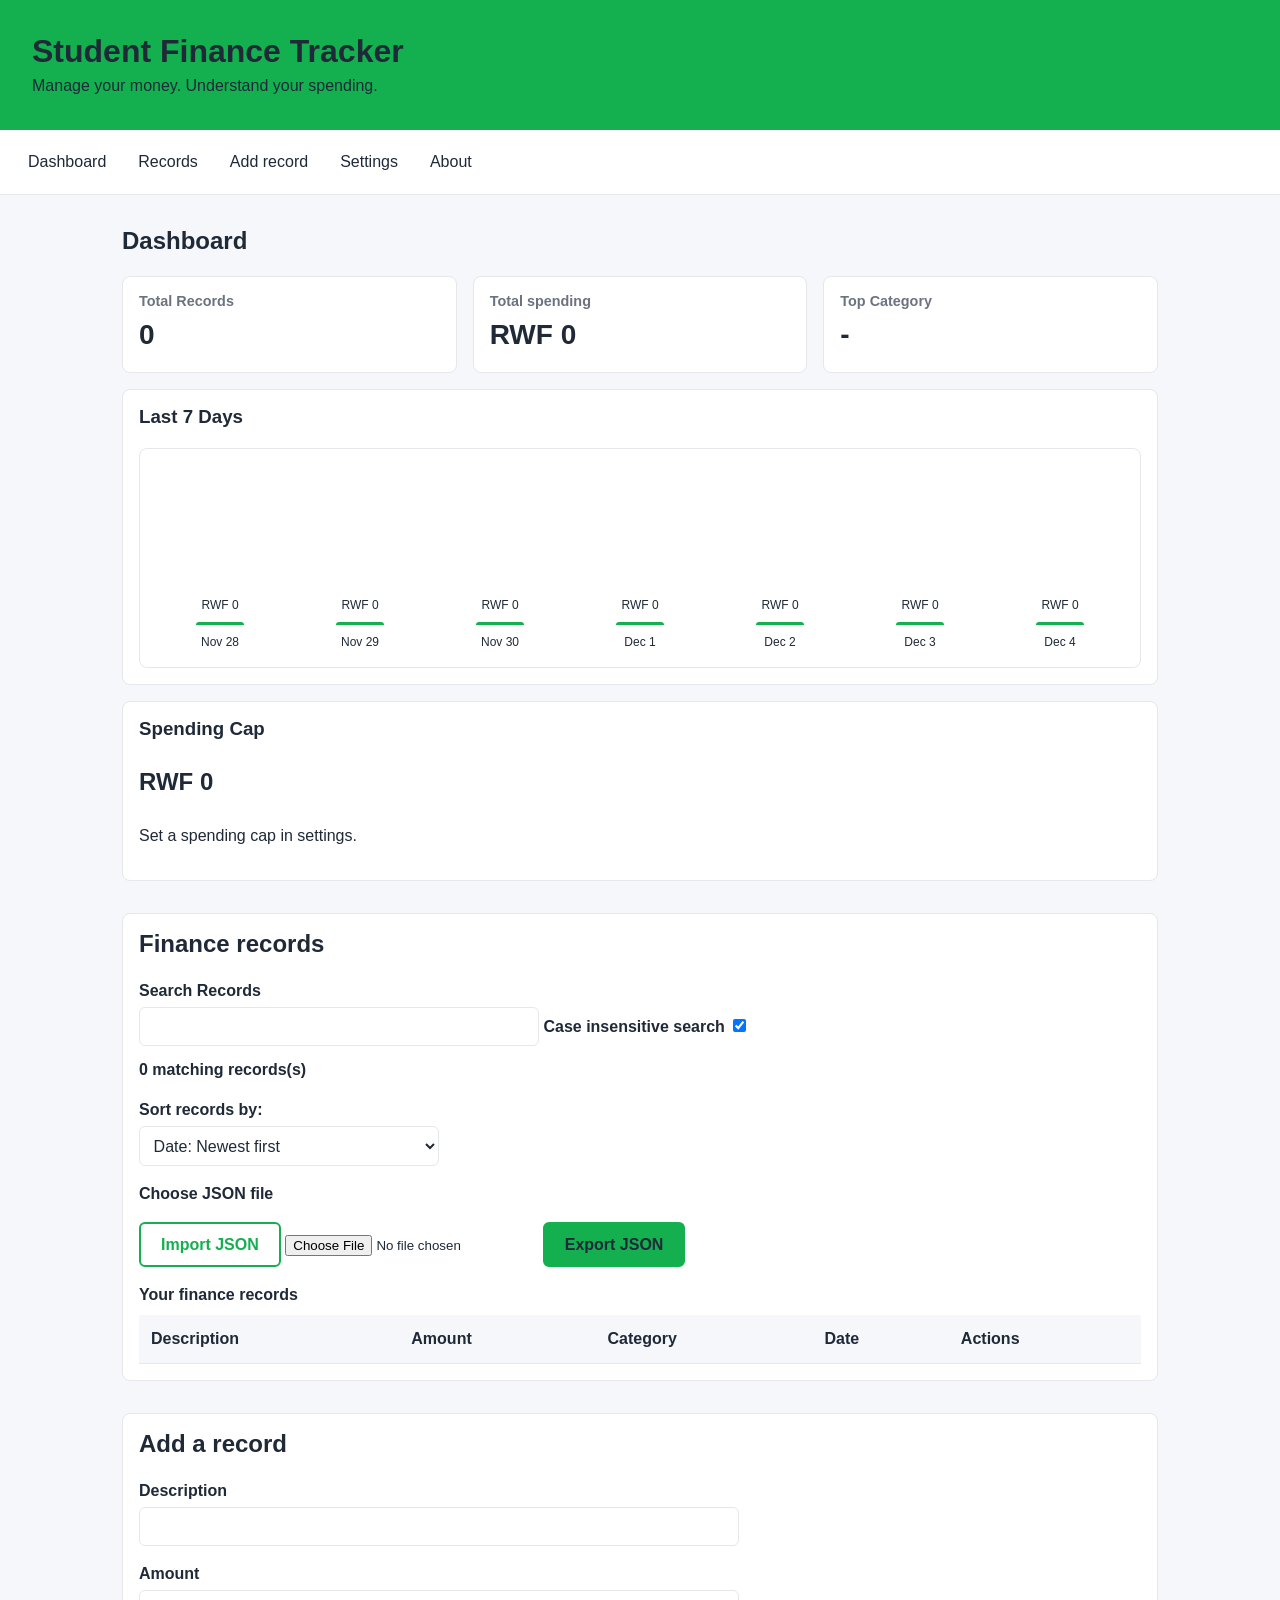
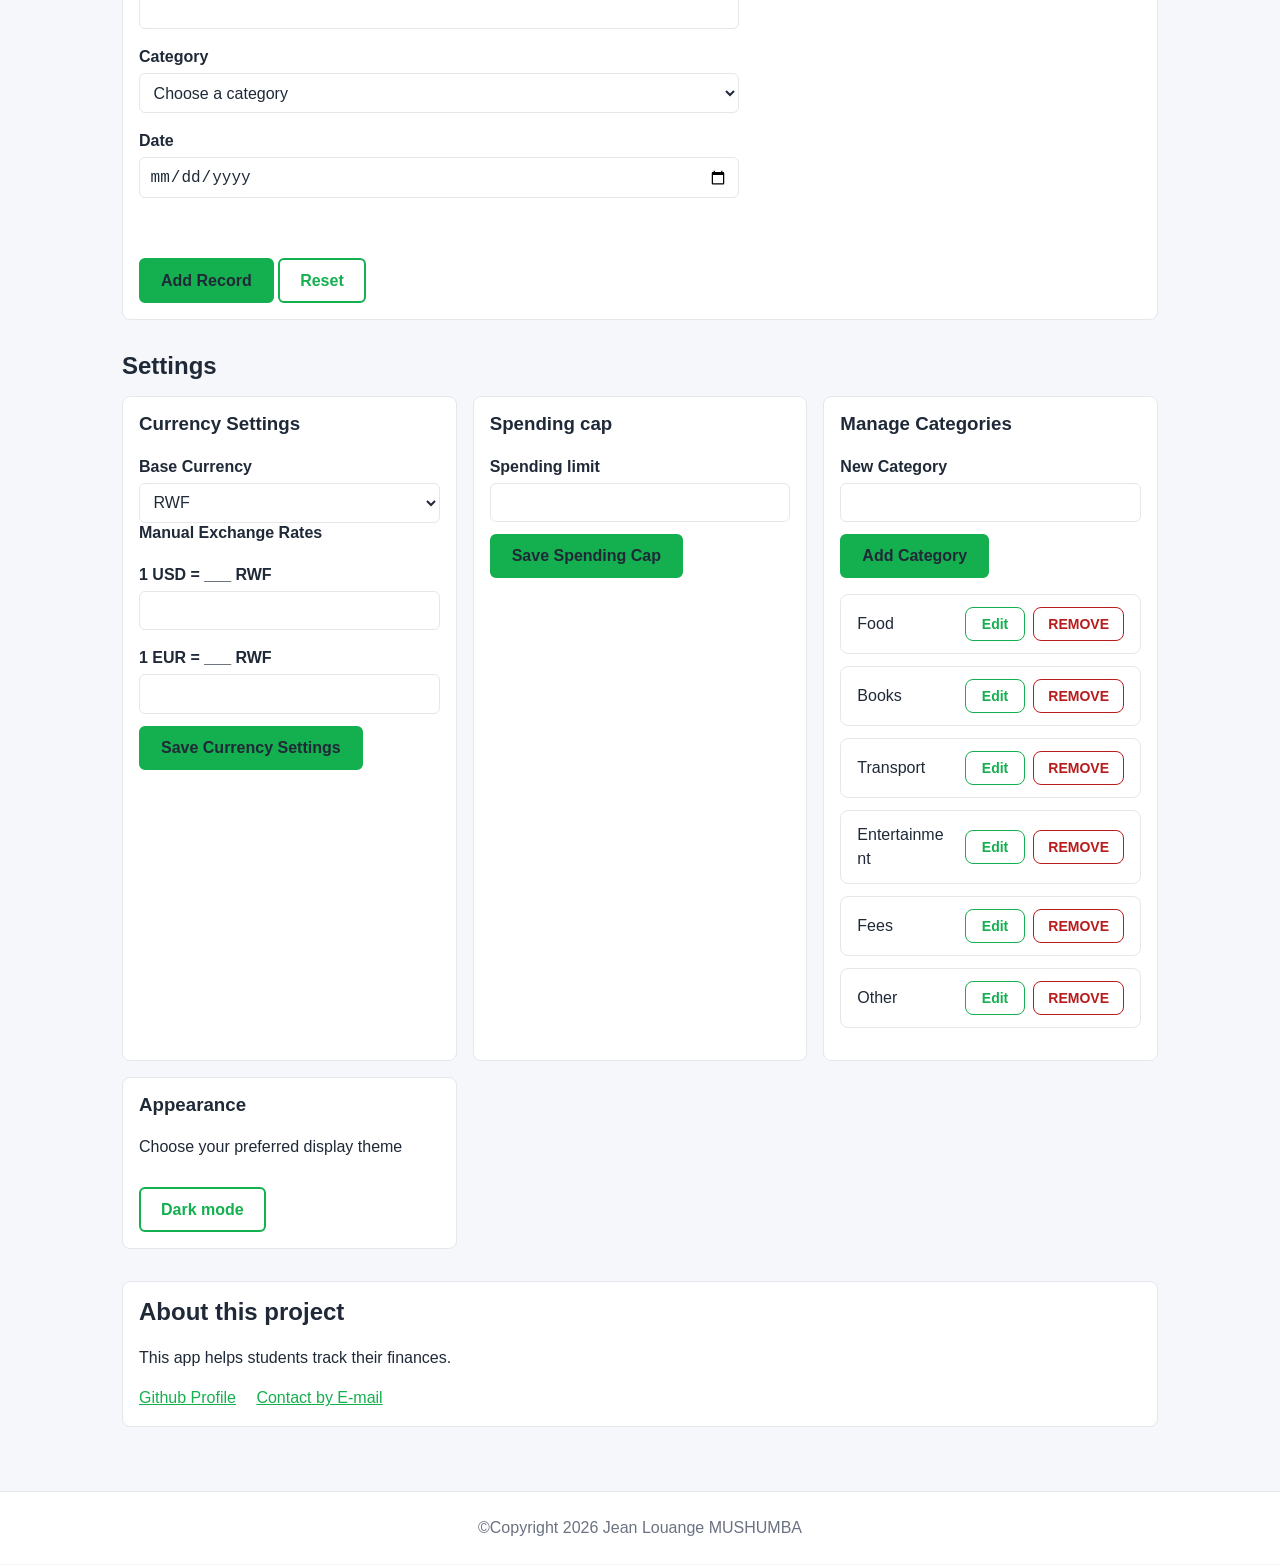
<file: index.html>
<!DOCTYPE html>
<html lang="en">
<head>
    <meta charset="UTF-8">
    <meta name="viewport" content="width=device-width, initial-scale=1.0">
    <link rel="stylesheet" href="styles/style.css">
    <link rel="stylesheet" href="styles/responsive.css">

    <title>Student Finance Tracker</title>

    <script src="scripts/ui.js" defer></script>
</head>
<body>

    <header>
        
        <a href="#main-content" class="skip" >Skip to main content</a>
        <h1>Student Finance Tracker</h1>
        <p>Manage your money. Understand your spending.</p>
    </header>

    <nav aria-label="Main navigation">
        <a href="#dashboard">Dashboard</a>
        <a href="#records">Records</a>
        <a href="#record-form-section">Add record</a>
        <a href="#settings">Settings</a>
        <a href="#about">About</a>
    </nav>
    <main id="main-content">
        <section id="dashboard">
            <h2>Dashboard</h2>
            <div id="dashboard-stats" class="stats-grid">
                <article id="total-records-card" class="stat-card">
                    <h3 >Total Records</h3>
                    <p id="total-records" class="stat-value">0</p>
                </article>

                <article id="total-spending-card" class="stat-card">
                    <h3>Total spending</h3>
                    <p id="total-spending" class="stat-value">RWF 0</p>

                </article>

                <article id="top-category-card" class="stat-card">
                    <h3>Top Category</h3>
                    <p id="top-category" class="stat-value">No Records Yet</p>
                </article>
            </div>

            <div id="spending-trend" class="trend-grid">
                <h3>Last 7 Days</h3>
                <div id="weekly-chart" class="chart-container">

                </div>
            </div>
            <div id="spending-cap-status" class="cap-status">
                <h3>Spending Cap</h3>
                <p id="cap-amount">RWF 0</p>
                <p id="cap-message" role="status" aria-live="polite" aria-atomic="true">Set a spending cap in Settings.</p>
            </div>
            
        </section>
        <section id="records">
            <h2>Finance records</h2>
            <div id="record-search-controls" class="search-controls">
                
                    <label for="record-search">Search Records</label>
                    <input type="text" id="record-search">

                    <label for="case-insensitive">Case insensitive search</label>
                    <input type="checkbox" id="case-insensitive" checked>

                    <div id="search-feedback" class="form-feedback" aria-live="polite">
                        <p></p>
                    </div>
                
            </div>

            <div id="records-toolbar" class="records-toolbar">
                <label for="sort-records">Sort records by:</label>
                <select id="sort-records" class="form-select">
                    <option value="date-desc">Date: Newest first</option>
                    <option value="date-asc">Date: Oldest first</option>
                    <option value="description-asc">Description: A&#x2013;Z</option>
                    <option value="description-desc">Description: Z&#x2013;A</option>
                    <option value="amount-asc">Amount: Lowest first</option>
                    <option value="amount-desc">Amount: Highest first</option>
                </select>

                <label for="import-file">Choose JSON file</label>
                <button type="button" id="import-records" class="button button-secondary">Import JSON</button>
                <input type="file" id="import-file" accept=".json,application/json">
                <button id="export-records" class="button button-primary">Export JSON</button>

            </div>
            <div id="records-container" class="records-container">
                <!-- <p id="empty-records" class="empty-state">No records yet. Add your first record</p> -->
                <table id="records-table" class="records-table">
                    <caption>Your finance records</caption>
                    <thead>
                        <tr>
                            <th scope="col">Description</th>
                            <th scope="col">Amount</th>
                            <th scope="col">Category</th>
                            <th scope="col">Date</th>
                            <th scope="col">Actions</th>
                        </tr>
                    </thead>

                <tbody id="records-table-body"></tbody>
                </table>
            </div>

        </section>

        <section id="record-form-section">
            <h2>Add a record</h2>
            <div>
                <form id="record-form" class="record-form">
                    <label for="record-description">Description</label>
                    <input id="record-description" class="form-input" type="text" required>

                    <label for="record-amount">Amount</label>
                    <input id="record-amount" class="form-input" type="number"  min="0" step="any" required>

                    <label for="record-category">Category</label>
                    <select id="record-category" class="form-select" required>
                        <option value="" disabled selected>Choose a category</option>
                        <!-- <option value="food">Food</option>
                        <option value="books">Books</option>
                        <option value="transport">Transport</option>
                        <option value="entertainment">Entertainment</option>
                        <option value="fees">Fees</option>
                        <option value="other">Other</option> -->
                    </select>

                    <label for="record-date">Date</label>
                    <input id="record-date" class="form-input" type="date" required>

                    <div id="form-feedback" class="form-feedback" aria-live="polite"></div>

                    <button id="submit-record" class="button button-primary" type="submit">Add Record</button>
                    <button id="reset-record-form" class="button button-secondary" type="reset">Reset</button>
                </form>
            </div>
        </section>

        <section id="settings">
            <h2>Settings</h2>
            <section id="currency-settings" class="settings-card">
                <h3>Currency Settings</h3>
                <label  for="base-currency">Base Currency</label>
                <select id="base-currency">
                    <option value="" disabled selected>Choose the base currency</option>
                    <option value="RWF">RWF</option>
                    <option value="USD">USD</option>
                    <option value="EUR">EUR</option>

                </select>

                <h4>Manual Exchange Rates</h4>

                <label for="exchange-rate-1">1 USD = ___ RWF</label>
                <input id="exchange-rate-1" class="form-input" type="number" min="0.000001">

                <label for="exchange-rate-2">1 EUR = ___ RWF</label>
                <input id="exchange-rate-2" class="form-input" type="number" min="0.000001">
                <button id="save-currency-settings" class="button button-primary" type="button">Save Currency Settings</button>

            </section>


            <section id="budget-settings" class="settings-card">
                <h3>Spending cap</h3>
                <label for="spending-limit">Spending limit</label>
                <input id="spending-limit" class="form-input" type="number" min="0">

                <button id="save-spending-cap" class="button button-primary" type="button">Save Spending Cap</button>


            </section>

            <section id="category-settings" class="settings-card">
                <h3>Manage Categories</h3>
                <label for="new-category">New Category</label>
                <input id="new-category" class="form-input" type="text">

                <button id="add-category" class="button button-primary" type="button">Add Category</button>

                <ul id="category-list">

                </ul>
            </section>
            <div class="settings-card">
                <h3>Appearance</h3>
                <p>Choose your preferred display theme</p>

                <button type="button" id="theme-toggle" class="button button-secondary" aria-pressed="false">Dark Mode</button>

            </div>
        </section>

        <section id="about">
            <h2>About this project</h2>
            <p>This app helps students track their finances.</p>
            <a id="github-profile" href="https://github.com/jlouange" target="_blank">Github Profile</a>
            <a id="email" href="mailto:j.mushumba@alustudent.com" target="_blank">Contact by E-mail</a>
        </section>
    </main>

    <footer>&copy;Copyright 2026 Jean Louange MUSHUMBA</footer>
    <script src="scripts/validators.js"></script>
    <script src="scripts/storage.js"></script>
    <script src="scripts/state.js"></script>
    <script src="scripts/records.js"></script>
    <script src="scripts/dashboard.js"></script>
    <script src="scripts/search.js"></script>
    <script src="scripts/settings.js"></script>
    <script src="scripts/main.js"></script>
    
</body>
</html>
</file>
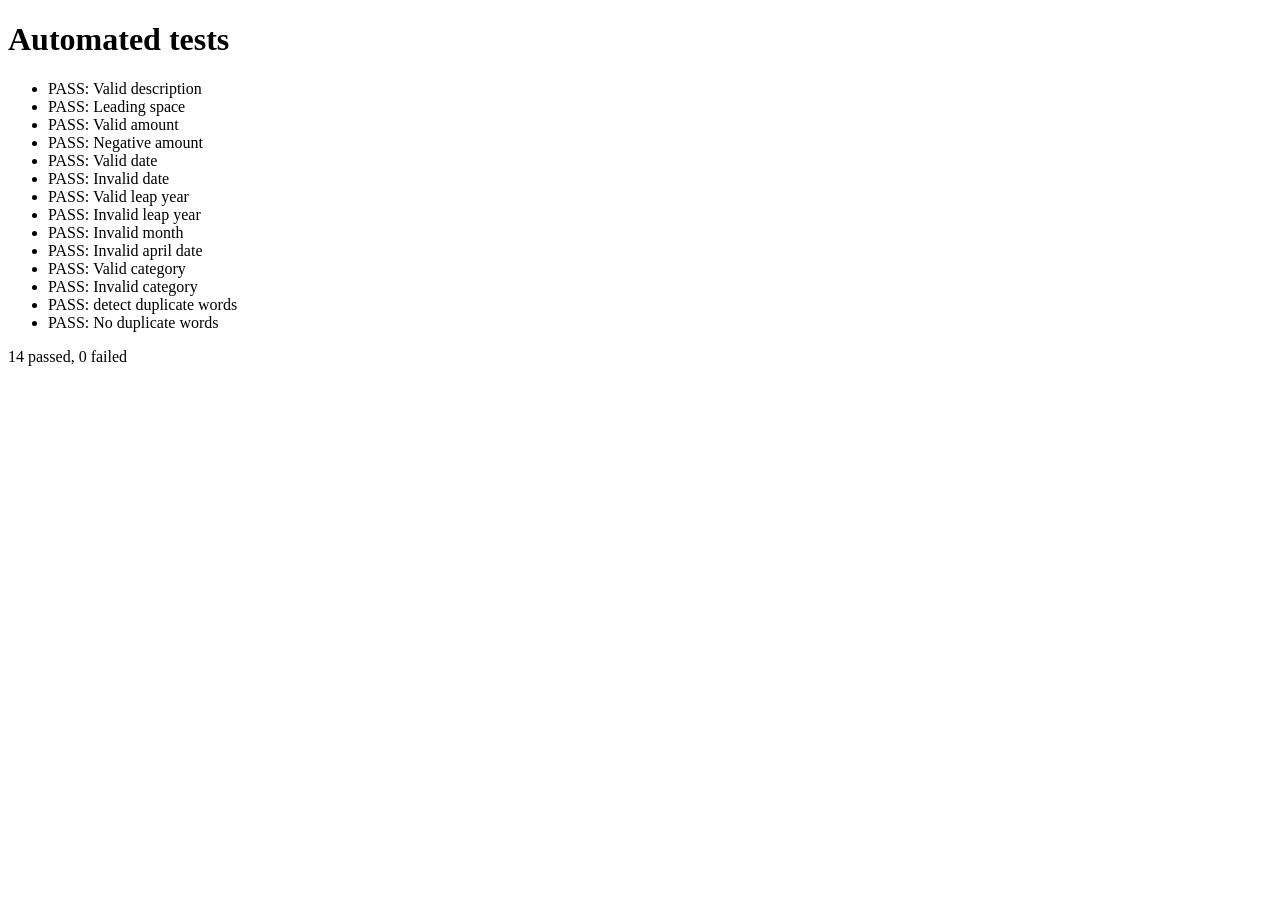
<file: tests.html>
<!DOCTYPE html>
<html lang="en">
<head>
    <meta charset="UTF-8">
    <meta name="viewport" content="width=device-width, initial-scale=1.0">
    <title>Tests</title>
</head>
<body>
    <h1>Automated tests</h1>
    <ul id="results"></ul>
    <p id="summary"></p>

    <script src="scripts/validators.js"></script>


    <script>
        let passed = 0;
        let failed = 0;

        function test(name, actual, expected){
            const result = document.createElement('li');

            if(actual === expected){
                result.textContent = `PASS: ${name}`;
                passed++;
            }else{
                result.textContent = `FAIL: ${name}`;
                failed++
            }

            document.getElementById('results').appendChild(result);

        }


        test('Valid description', validateDescription('Lunch'), true);
        test('Leading space', validateDescription(' Lunch'), false);


        test('Valid amount', validateAmount('2500.50'), true);
        test('Negative amount', validateAmount('-500'), false);

        test('Valid date', validateDate('2026-10-15'), true);
        test('Invalid date', validateDate('2026-02-31'), false);
        test('Valid leap year', validateDate('2024-02-29'), true);
        test('Invalid leap year', validateDate('2025-02-29'), false);
        test('Invalid month', validateDate('2026-13-15'), false);
        test('Invalid april date', validateDate('2026-04-31'), false);


        test('Valid category', validateCategory('School Fees'), true);
        test('Invalid category', validateCategory('Food123'), false);

        test('detect duplicate words', hasDuplicateWords('Tea tea'), true);
        test('No duplicate words', hasDuplicateWords('My phone'), false);
        document.getElementById('summary').textContent = `${passed} passed, ${failed} failed`;
    </script>
</body>
</html>
</file>
<file: styles/style.css>
:root {
  --primary: #14af4f;
  --page: #f5f7fa;
  --surface: #ffffff;
  --text: #1f2937;
  --muted: #6b7280;
  --border: #e5e7eb;
  --warning: #b45309;
  --danger: #b91c1c;
  --success: green;
}


* {
  box-sizing: border-box;
}

body {
  margin: 0;
  font-family: Arial, Helvetica, sans-serif;
  font-size: 1rem;
  line-height: 1.5;
  color: var(--text);
  background-color: var(--page);
}

h1, h2, h3, h4 {
  margin-top: 0;
  line-height: 1.2;
}

a {
  color: var(--primary);
}

/*i mad ethis one to ensure keyboard focus*/
a:focus,
button:focus,
input:focus,
select:focus {
  outline: 3px solid var(--primary);
  outline-offset: 2px;
}


main {
  max-width: 1100px;
  margin: 0 auto;
  padding: 1rem;
}

section {
  margin-bottom: 2rem;
}

    /* here i made white panels for the big sections */
#records,
#record-form-section,
#about {
  background-color: var(--surface);
  border: 1px solid var(--border);
  border-radius: 8px;
  padding: 1rem;
}


/*this is the css part for header and navigation*/

header {
  position: relative;
  padding: 1.5rem 1rem;
  background-color: var(--primary);
  color: var(--text);
}

header h1 {
  margin-bottom: 0.25rem;
}

header p {
  margin: 0;
}

/* for accessibility purposes the skip link remain hidden until
 one clicks tab at the start of the page*/
.skip {
  position: absolute;
  top: -100px;
  left: 1rem;
  padding: 0.5rem 1rem;
  background-color: white;
  color: var(--primary);
  font-weight: bold;
}

.skip:focus {
  top: 0;
}

html{
  scroll-padding-top: 5rem;
  scroll-behavior: smooth;
}

@media (prefers-reduced-motion: reduce){
  html{
    scroll-behavior: auto;
  }

  .chart-bar,
  .record-button{
    transition: none;
  }
}



nav {
  position: sticky;
  top: 0;
  z-index: 1000;
  display: flex;
  flex-wrap: wrap;
  gap: 0.5rem;
  padding: 0.75rem 1rem;
  background-color: var(--surface);
  border-bottom: 1px solid var(--border);
}


nav a {
  padding: 0.5rem 0.75rem;
  color: var(--text);
  text-decoration: none;
  border-radius: 6px;
}

nav a:hover {
  background-color: #dcfce7;
  color: var(--primary);
}


/*part for the dashboard*/

/* i made one grid for small mobile phones */
.stats-grid {
  display: grid;
  grid-template-columns: 1fr;
  gap: 1rem;
  margin-bottom: 1rem;
}

.stat-card,
.trend-grid,
.cap-status {
  background-color: var(--surface);
  border: 1px solid var(--border);
  border-radius: 8px;
  padding: 1rem;
  margin-bottom: 1rem;
}

/* The stats-grid already has its own gap, so cards inside it need no margin */
.stats-grid .stat-card {
  margin-bottom: 0;
}

.stat-card h3 {
  margin-bottom: 0.25rem;
  font-size: 0.9rem;
  color: var(--muted);
}

.stat-value {
  margin: 0;
  font-size: 1.75rem;
  font-weight: bold;
}





.chart-container {
  display: flex;
  align-items: flex-end;
  gap: 0.5rem;
  height: 150px;
  border-bottom: 1px solid var(--border);
}

#cap-amount {
  font-size: 1.5rem;
  font-weight: bold;
}

/*cap states will help me to show the standing of the student*/
.cap-status.warning {
  border: 3px dashed var(--warning);
  background-color: #fffbeb;
}

.cap-status.exceeded {
  border: 3px solid var(--danger);
  background-color: #fef2f2;
  font-weight: bold;
}


    /*forms and buttons for the whole site */

label {
  display: block;
  margin-top: 1rem;
  margin-bottom: 0.25rem;
  font-weight: bold;
}

input[type="text"],
input[type="number"],
input[type="date"],
select {
  width: 100%;
  padding: 0.6rem;
  font-size: 1rem;
  border: 1px solid #9ca3af;
  border-radius: 6px;
  background-color: var(--surface);
  color: var(--text);
  border-color: var(--border);
}

input[type="checkbox"] {
  width: auto;
  display: inline-block;
}


label[for="case-insensitive"] {
  display: inline-block;
  margin-top: 0.5rem;
}

/* i made invalid fields changer to a declared danger colour which is red
once the user has typed something wrong 
input:user-invalid,
select:user-invalid {
  border: 2px solid var(--danger);
}
*/

.form-feedback {
  min-height: 1.5rem;
  margin: 0.75rem 0;
  font-weight: bold;
}


.button {
  padding: 0.7rem 1.25rem;
  margin-top: 0.75rem;
  font-size: 1rem;
  font-weight: bold;
  border: 2px solid var(--primary);
  border-radius: 6px;
  cursor: pointer;
}

.button-primary {
  background-color: var(--primary);
  color: var(--text);
}

.button-primary:hover {
  background-color: #14532d;
}

.button-secondary {
  background-color: white;
  color: var(--primary);
}

.button-secondary:hover {
  background-color: #dcfce7;
}

.button:disabled {
  background-color: var(--border);
  border-color: var(--border);
  color: var(--muted);
  cursor: not-allowed;
}


.records-toolbar {
  margin-bottom: 1rem;
}

.search-controls {
  margin-bottom: 1rem;
}


/* part for records*/

  /*this box scrolls sideways on narrow screens so the page doesnt break*/
.records-container {
  overflow-x: auto;
}




.records-table {
  width: 100%;
  min-width: 600px;
  border-collapse: collapse;
}





.records-table caption {
  text-align: left;
  font-weight: bold;
  padding-bottom: 0.5rem;
}
.records-table th,
.records-table td {
  padding: 0.75rem;
  text-align: left;
  border-bottom: 1px solid var(--border);
}

.records-table th {
  background-color: var(--page);
}

.records-table tbody tr:hover {
  background-color: color-mix(in srgb, var(--primary) 10%, var(--surface));
}

.records-table tbody tr {
  color: var(--text);
}




.empty-state {
  padding: 1.5rem;
  text-align: center;
  color: var(--muted);
}


/*part for settings*/

.settings-card {
  background-color: var(--surface);
  border: 1px solid var(--border);
  border-radius: 8px;
  padding: 1rem;
  margin-bottom: 1rem;
}

#category-list {
  padding-left: 1.25rem;
}

#about a {
  display: inline-block;
  margin-right: 1rem;
}

footer {
  padding: 1.5rem 1rem;
  text-align: center;
  color: var(--muted);
  background-color: var(--surface);
  border-top: 1px solid var(--border);
}

/*when i was doing javascript main script i realised
i need to hightlight inavlid inputs*/


input.field-invalid,
select.field-invalid {
    border: 2px solid var(--danger);
}

input.field-valid,
select.field-valid {
    border: 2px solid var(--success);
}


.field-feedback {
  display: block;
  margin-top: 0.25rem;
  font-size: 0.875rem;
}


/*chart csss*/

.chart-container{
  display: flex;
  align-items: flex-end;
  justify-content: space-around;
  gap: 0.75rem;
  min-height: 220px;
  padding: 1rem;
  border: 1px solid var(--border);
  border-radius: 8px;
}

.chart-bar-group{
  display: flex;
  flex: 1;
  flex-direction: column;
  align-items: center;
  justify-content: flex-end;
  gap: 0.5rem;
  height: 200px;
  min-width: 0;

}

.chart-amount,  .chart-label{
  font-size: 0.75rem;
  text-align: center;
  overflow-wrap: anywhere;


}


.chart-bar{
  width: 100%;
  max-width: 48px;
  min-height: 3px;
  background-color: var(--primary);
  border-radius: 4px 4px 0 0;
  transition: height 0.3s ease;
}

.record-actions{
  display: flex;
  flex-wrap: wrap;
  align-items: center;
  gap: 0.5rem;
}


.record-button{
  padding: 0.5rem 0.875rem;
  border: 0.0625rem solid var(--border);
  border-radius: 0.375rem;

  font-family: inherit;
  font-size: 0.875rem;
  font-weight: 600;

  cursor: pointer;
  transition: 
    background-color 0.2s ease,
    transform 0.2s ease;
}


.record-button-edit{
  background-color: var(--surface);
  color: var(--primary);
  border-color: var(--primary);
}

.record-button-edit:hover{
  background-color: var(--primary);
  color: var(--surface);
}

.record-button-delete{
  background-color: var(--surface);
  color: var(--danger);
  border-color: var(--danger);
}

.record-button-delete:hover{
  background-color: var(--danger);
  color: var(--surface);

}


.record-button-save{
  background-color: var(--primary);
  color: var(--surface);
  border-color: var(--primary);

}

.record-button-save:hover{
  background-color: color-mix(in srgb, var(--primary) 85%, black);
}

.record-button-cancel{
  background-color: var(--page);
  color: var(--text);
  border-color: var(--border);

}

.record-button-cancel:hover{
  background-color: var(--border);
}


.record-button:focus-visible{
  outline: 0.1875rem solid var(--primary);
  outline-offset: 0.1875rem;
}

.record-button:active{
  transform: scale(0.97);
}

/*part for styling cap status*/


#cap-message{
  margin-top: 0.75rem;
  font-weight: 500;
  color: var(--text);
}

#cap-message.warning{
  color: var(--warning);
  font-weight: 600;
}

#cap-message.exceeded{
  color: var(--danger);
  font-weight: 700;
}





/* styling the remove button on categories*/
.category-remove{
  background-color: var(--surface);
  color: var(--danger);
  padding: 0.5rem 0.875rem;
  border: 0.0625rem solid var(--danger);
  border-radius: 0.5rem;

  font-size: 0.875rem;
  font-weight: 600;
  font-family: inherit;

  cursor: pointer;

  transition:
    background-color 0.2s ease,
    color 0.2s ease,
    transform 0.2s ease;

}

.category-remove:hover{
  background-color: var(--danger);
  color: var(--surface);
}
.category-remove:focus-visible{
  outline: 0.1875rem solid var(--primary);
  outline-offset: 0.1875rem;

}

.category-remove:active{
  transform: scale(0.97);
}

@media (prefers-reduced-motion: reduce){
  .category-remove{
    transition: none;
  }
}


#category-list{
  list-style: none;
  padding: 0;
  margin: 1rem 0;
  display: grid;
  gap: 0.75rem;
}

#category-list li {
  display: grid;
  grid-template-columns: minmax(0, 1fr) auto; 
  align-items: center;
  gap: 1rem;

  width: 100%;
  padding: 0.75rem 1rem;

  background-color: var(--surface);
  border: 0.0625rem solid var(--border);
  border-radius: 0.5rem;
  box-sizing: border-box;
  overflow-wrap: anywhere;
}

#category-list .category-remove{
  justify-self: end;
  white-space: nowrap;
}



.category-edit{
  background-color: var(--surface);
  color: var(--primary);
  border: 0.0625rem solid var(--primary);
  border-radius: 0.5rem;

  padding: 0.5rem 1rem;

  font-family: inherit;
  font-size: 0.875rem;
  font-weight: 600;

  cursor: pointer;
  transition: background-color 0.2s ease, color 0.2s ease, transform 0.2s ease;

}


.category-edit:hover{
  background-color: var(--primary);
  color: var(--surface);

}

.category-edit:active{
  transform: scale(0.96);

}

.category-edit:focus-visible{
  outline: 0.1875rem solid var(--primary);
  outline-offset: 0.1875rem;

}

.category-edit:disabled{
  opacity: 0.5;
  cursor: not-allowed;

}

@media (prefers-reduced-motion: reduce){
  .category-edit{
    transition: none;
  }
}

.category-actions{
  display: flex;
  align-items: center;
  justify-content: flex-end;
  justify-self: end;
  flex-wrap: wrap;
  gap: 0.5rem;
}


/*dark mode colors*/

:root[data-theme="dark"]{
  --primary: #4ade80;
  --page: #111827;
  --surface: #1f2937;
  --text: #f9fafb;
  --muted: #cbd5e1;
  --border: #475569;
  --warning: #fbbf24;
  --danger: #f87171;
  --success: #4ade80;
}
</file>
<file: styles/responsive.css>
@media (min-width: 768px) { /* for tablet*/

  main {
    padding: 2rem;
  }

  header {
    padding: 2rem;
  }

  .stats-grid {
    grid-template-columns: 1fr 1fr;
  }
  .record-form {
    max-width: 600px;
  }


  #record-search {
    max-width: 400px;
  }

  #sort-records {
    max-width: 300px;
  }
}


@media (min-width: 1024px) {
  .stats-grid {
    grid-template-columns: 1fr 1fr 1fr;
  }

  #settings {
    display: grid;
    grid-template-columns: 1fr 1fr 1fr;
    gap: 1rem;
  }




  #settings h2 {
    grid-column: 1 / 4;
    margin-bottom: 0;
  }
  .settings-card {
    margin-bottom: 0;
  }
}



@media(max-width: 22.5rem){
  .category-remove{
    padding: 0.4rem 0.75rem;
    font-size: 0.8125rem;
  }
}
</file>
